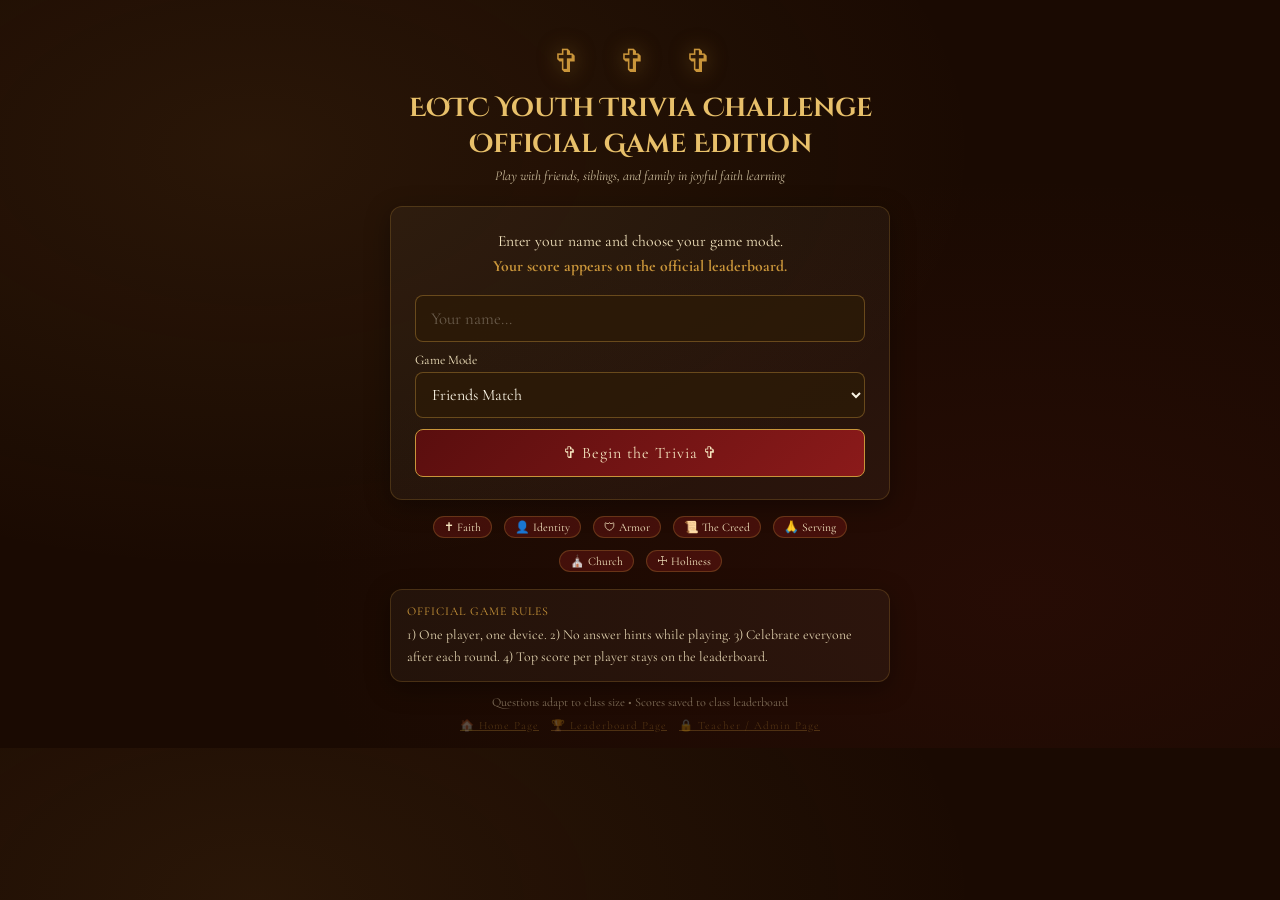
<file: index.html>
<!DOCTYPE html>
<html lang="en">
<head>
<meta charset="UTF-8">
<meta name="viewport" content="width=device-width, initial-scale=1.0">
<title>EOTC Youth Trivia Challenge — Official Game</title>
<link href="https://fonts.googleapis.com/css2?family=Cinzel+Decorative:wght@400;700&family=Cormorant+Garamond:ital,wght@0,400;0,600;1,400&display=swap" rel="stylesheet">
<link rel="stylesheet" href="styles.css">

</head>
<body>
<div class="wrap">

<!-- ══ NAME SCREEN ══ -->
<div id="s-name" class="screen active">
  <div style="max-width:500px;margin:0 auto;padding-top:26px;">
    <div style="text-align:center;margin-bottom:22px;">
      <span class="cross">✞ ✞ ✞</span>
      <h1 class="title">EOTC Youth Trivia Challenge<br>Official Game Edition</h1>
      <p class="subtitle">Play with friends, siblings, and family in joyful faith learning</p>
    </div>
    <div class="card" style="margin-bottom:13px;">
      <p style="color:var(--goldP);font-size:.98rem;margin-bottom:16px;line-height:1.6;text-align:center;">
        Enter your name and choose your game mode.<br>
        <strong style="color:var(--gold);">Your score appears on the official leaderboard.</strong>
      </p>
      <input type="text" id="ni" placeholder="Your name..." maxlength="30">
      <div style="margin-top:10px;">
        <label for="gm" style="color:var(--goldP);font-size:.82rem;display:block;margin-bottom:4px;">Game Mode</label>
        <select id="gm" style="width:100%;padding:11px 12px;background:rgba(44,26,8,.85);border:1.5px solid rgba(201,149,58,.4);border-radius:8px;color:var(--parch);font-family:'Cormorant Garamond',serif;font-size:1rem;outline:none;">
          <option value="Friends Match">Friends Match</option>
          <option value="Family Night">Family Night</option>
          <option value="Youth Group Arena">Youth Group Arena</option>
        </select>
      </div>
      <p class="err" id="ne" style="display:none;"></p>
      <button class="btn btn-p btn-w" style="margin-top:11px;padding:13px;font-size:1rem;" onclick="startQ()">✞ Begin the Trivia ✞</button>
    </div>
    <!-- PIN entry for students if teacher shared one -->
    <div class="card" id="pin-entry-card" style="margin-bottom:13px;display:none;">
      <p style="color:var(--goldP);font-size:.9rem;margin-bottom:10px;text-align:center;">
        🔑 Enter the <strong style="color:var(--gold);">Session PIN</strong> your teacher gave you:
      </p>
      <input type="text" id="student-pin" placeholder="Session PIN..." maxlength="8" style="text-align:center;font-size:1.3rem;letter-spacing:6px;">
      <p class="err" id="spe" style="display:none;"></p>
    </div>
    <div style="display:flex;flex-wrap:wrap;gap:6px;justify-content:center;margin-bottom:14px;">
      <span class="tag">✝ Faith</span><span class="tag">👤 Identity</span><span class="tag">🛡 Armor</span>
      <span class="tag">📜 The Creed</span><span class="tag">🙏 Serving</span><span class="tag">⛪ Church</span><span class="tag">☩ Holiness</span>
    </div>
    <div class="card" style="margin-bottom:13px;padding:14px 16px;">
      <div style="color:var(--gold);font-size:.75rem;letter-spacing:1px;text-transform:uppercase;margin-bottom:6px;">Official Game Rules</div>
      <p style="color:var(--goldP);font-size:.86rem;line-height:1.55;opacity:.9;">1) One player, one device. 2) No answer hints while playing. 3) Celebrate everyone after each round. 4) Top score per player stays on the leaderboard.</p>
    </div>
    <p style="text-align:center;color:var(--goldP);opacity:.45;font-size:.76rem;margin-bottom:10px;" id="q-count-info">Questions adapt to class size • Scores saved to class leaderboard</p>
    <div style="text-align:center;display:flex;gap:12px;justify-content:center;flex-wrap:wrap;">
      <a class="alink" href="home.html">🏠 Home Page</a>
      <a class="alink" href="leaderboard.html">🏆 Leaderboard Page</a>
      <a class="alink" href="admin.html">🔒 Teacher / Admin Page</a>
    </div>
  </div>
</div>

<!-- ══ QUIZ SCREEN ══ -->
<div id="s-quiz" class="screen">
  <div style="text-align:center;padding:16px 0 12px;">
    <span style="font-size:1.5rem;color:var(--gold);letter-spacing:10px;">✞ ✞ ✞</span>
    <h2 style="font-family:'Cinzel Decorative',serif;font-size:clamp(.82rem,2.2vw,1.15rem);color:var(--goldL);margin-top:3px;">EOTC Youth Trivia Challenge</h2>
    <p id="pa" style="color:var(--gold);font-size:.8rem;font-style:italic;margin-top:2px;"></p>
  </div>
  <div class="sboard">
    <div class="sbox"><div class="sl">Score</div><div class="sv" id="sv">0</div></div>
    <div class="sbox"><div class="sl">Question</div><div class="sv" id="qc">1/5</div></div>
    <div class="sbox"><div class="sl">Streak 🔥</div><div class="sv" id="stk">0</div></div>
  </div>
  <div class="prog-w"><div class="prog-f" id="pf" style="width:0%"></div></div>
  <div class="card" style="margin-bottom:14px;">
    <div class="qmeta" id="qn">Question 1</div>
    <div class="qlesson" id="ql"></div>
    <div class="qcat" id="qcat"></div>
    <div class="qtext" id="qt"></div>
  </div>
  <div class="ogrid" id="og"></div>
  <button class="btn btn-gh btn-w" id="hb" onclick="useHint()" style="padding:10px;font-size:.85rem;letter-spacing:1px;display:none;margin-bottom:10px;">Hint (-0.5 point, removes one wrong choice)</button>
  <div class="fb" id="fb"><div class="fbt" id="fbt"></div><div class="fbx" id="fbx"></div></div>
  <button class="btn btn-p btn-w" id="nb" onclick="nextQ()" disabled style="padding:12px;font-size:.9rem;letter-spacing:2px;display:none;">Next Question →</button>
</div>

<!-- ══ RESULTS SCREEN ══ -->
<div id="s-results" class="screen">
  <div style="max-width:560px;margin:0 auto;padding:32px 14px;text-align:center;">
    <span class="gcross">✞</span>
    <h2 style="font-family:'Cinzel Decorative',serif;color:var(--goldL);font-size:clamp(1rem,2.8vw,1.65rem);margin-bottom:6px;">Quiz Complete, <span id="rn"></span>!</h2>
    <div class="final" id="fs">0</div>
    <div style="color:var(--goldP);font-size:.86rem;margin-bottom:14px;opacity:.75;">out of <span id="tot-q"></span> correct (<span id="fp"></span>%)</div>
    <div class="rbadge" id="rb"></div>
    <p id="rm" style="color:var(--goldP);font-size:.93rem;font-style:italic;max-width:410px;margin:0 auto 22px;line-height:1.7;"></p>
    <div class="card" style="text-align:left;margin-bottom:20px;">
      <div style="color:var(--gold);font-size:.68rem;letter-spacing:2px;text-transform:uppercase;text-align:center;margin-bottom:11px;font-weight:700;">⚜ Class Leaderboard Preview ⚜</div>
      <div id="ml"></div>
    </div>
    <div style="display:flex;gap:9px;justify-content:center;flex-wrap:wrap;">
      <button class="btn btn-gh" onclick="goHome()">✝ Play Again</button>
      <button class="btn btn-g" onclick="showLB()">⚜ Full Leaderboard</button>
    </div>
    <p style="margin-top:12px;color:var(--goldP);opacity:.6;font-size:.78rem;">Official EOTC Youth Trivia Game • Friendly play for children, youth, and families</p>
  </div>
</div>

<!-- ══ LEADERBOARD SCREEN ══ -->
<div id="s-lb" class="screen">
  <div style="max-width:680px;margin:0 auto;padding:26px 12px;">
    <div style="text-align:center;margin-bottom:22px;">
      <span style="font-size:1.7rem;color:var(--gold);letter-spacing:11px;display:block;margin-bottom:7px;">⚜ ⚜ ⚜</span>
      <h2 style="font-family:'Cinzel Decorative',serif;color:var(--goldL);font-size:clamp(1rem,2.8vw,1.55rem);margin-bottom:4px;">Class Leaderboard</h2>
      <p id="lbc" style="color:var(--goldP);font-size:.83rem;opacity:.68;font-style:italic;"></p>
    </div>
    <div id="lbl"></div>
    <div style="text-align:center;margin-top:20px;"><button class="btn btn-g" onclick="goHome()">✞ Back to Home</button></div>
  </div>
</div>

<!-- ══ ADMIN LOGIN ══ -->
<div id="s-al" class="screen">
  <div style="max-width:400px;margin:0 auto;padding:50px 18px;text-align:center;">
    <div style="font-size:1.9rem;color:var(--gold);margin-bottom:12px;">🔒</div>
    <h2 style="font-family:'Cinzel Decorative',serif;color:var(--goldL);font-size:1.3rem;margin-bottom:5px;">Teacher / Admin Access</h2>
    <p style="color:var(--goldP);opacity:.68;font-size:.86rem;margin-bottom:20px;font-style:italic;" id="admin-login-help">Enter your Teacher/Admin access code</p>
    <div class="card">
      <p style="color:var(--goldP);font-size:.88rem;margin-bottom:12px;">Enter your access code to open the Admin Panel:</p>
      <input type="password" id="pi" placeholder="Access code" maxlength="20" onkeydown="if(event.key==='Enter')chkPin()">
      <p class="err" id="pe" style="display:none;margin-top:5px;"></p>
      <button class="btn btn-g btn-w" style="margin-top:11px;padding:12px;" onclick="chkPin()">🔓 Enter Admin Panel</button>
    </div>
    <div class="card" id="setup-card" style="display:none;margin-top:12px;text-align:left;">
      <p style="color:var(--goldL);font-size:.9rem;font-weight:700;margin-bottom:8px;text-align:center;">First-Time Setup</p>
      <p style="color:var(--goldP);font-size:.8rem;opacity:.8;margin-bottom:10px;text-align:center;">Create both Teacher/Admin PIN and Student PIN below.</p>
      <label style="color:var(--goldP);font-size:.78rem;">Teacher/Admin PIN</label>
      <input type="password" id="setup-admin-pin" maxlength="8" placeholder="4-8 digits" style="margin-top:4px;margin-bottom:8px;">
      <label style="color:var(--goldP);font-size:.78rem;">Confirm Teacher/Admin PIN</label>
      <input type="password" id="setup-admin-pin-confirm" maxlength="8" placeholder="Repeat Admin PIN" style="margin-top:4px;margin-bottom:8px;">
      <label style="color:var(--goldP);font-size:.78rem;">Student Session PIN</label>
      <input type="password" id="setup-student-pin" maxlength="8" placeholder="4-8 digits" style="margin-top:4px;margin-bottom:8px;">
      <label style="color:var(--goldP);font-size:.78rem;">Confirm Student Session PIN</label>
      <input type="password" id="setup-student-pin-confirm" maxlength="8" placeholder="Repeat Student PIN" style="margin-top:4px;margin-bottom:8px;">
      <p class="err" id="setup-err" style="display:none;margin-bottom:8px;"></p>
      <button class="btn btn-g btn-w" style="padding:10px;" onclick="savePinSetup()">Save Setup</button>
    </div>
    <button onclick="goHome()" style="background:none;border:none;color:rgba(201,149,58,.38);font-size:.78rem;cursor:pointer;margin-top:13px;font-family:'Cormorant Garamond',serif;">← Back to Home</button>
  </div>
</div>

<!-- ══ ADMIN PANEL ══ -->
<div id="s-admin" class="screen">
  <div class="aheader">
    <div>
      <div style="font-size:1.3rem;color:var(--gold);margin-bottom:1px;">🔒 Admin Panel</div>
      <div style="color:var(--goldP);font-size:.78rem;opacity:.62;">Official Game Control Center — EOTC Youth Trivia Challenge</div>
    </div>
    <div style="display:flex;gap:7px;flex-wrap:wrap;">
      <button class="btn btn-gh" style="font-size:.76rem;padding:7px 12px;" onclick="loadAdmin()">🔄 Refresh</button>
      <button class="btn btn-gh" style="font-size:.76rem;padding:7px 12px;" onclick="changeAdminCode()">🔐 Change Admin Code</button>
      <button class="btn btn-gh" style="font-size:.76rem;padding:7px 12px;" onclick="setStudentPin()">🧑‍🎓 Set Student PIN</button>
      <button class="btn btn-gh" style="font-size:.76rem;padding:7px 12px;" onclick="regenPin()">🔑 New PIN</button>
      <button class="btn btn-gh" style="font-size:.76rem;padding:7px 12px;" onclick="adminLogout()">🔒 Logout</button>
    </div>
  </div>
  <!-- Current PIN display in admin -->
  <div style="margin-bottom:18px;">
    <div class="current-pin-badge">
      <span style="color:var(--goldP);font-size:.8rem;">📌 Current Session PIN:</span>
      <span id="admin-current-pin" style="font-family:'Cinzel Decorative',serif;font-size:1.4rem;color:var(--gold);letter-spacing:6px;"></span>
      <button onclick="copyPin()" style="background:rgba(201,149,58,.15);border:1px solid rgba(201,149,58,.3);color:var(--goldP);border-radius:5px;padding:4px 10px;cursor:pointer;font-size:.75rem;font-family:'Cormorant Garamond',serif;">Copy</button>
    </div>
    <p style="color:var(--goldP);font-size:.78rem;opacity:.6;margin-top:4px;">Share this PIN with students on the home screen to unlock the quiz session.</p>
  </div>
  <!-- Q count per player setting -->
  <div class="card" style="margin-bottom:18px;">
    <div style="display:flex;align-items:center;gap:16px;flex-wrap:wrap;">
      <div style="flex:1;">
        <div style="color:var(--goldL);font-size:.88rem;font-weight:700;margin-bottom:3px;">❓ Questions Per Student</div>
        <div style="color:var(--goldP);font-size:.78rem;opacity:.7;">Auto-calculates based on players, or set manually</div>
      </div>
      <div style="display:flex;align-items:center;gap:10px;">
        <label style="color:var(--goldP);font-size:.82rem;">
          <input type="checkbox" id="auto-q" onchange="toggleAutoQ()" style="width:auto;margin-right:5px;" checked>
          Auto
        </label>
        <input type="number" id="manual-q" min="3" max="28" value="5" style="width:70px;padding:7px;font-size:1rem;text-align:center;" disabled>
        <button class="btn btn-g" style="padding:7px 14px;font-size:.8rem;" onclick="saveQCount()">Save</button>
      </div>
      <div style="color:var(--gold);font-size:.85rem;font-weight:bold;" id="current-q-display"></div>
    </div>
  </div>
  <div class="sgrid" id="astats"></div>
  <div class="tabs">
    <button class="tbtn active" onclick="swTab('ta-scores',this)">📋 All Scores</button>
    <button class="tbtn" onclick="swTab('ta-break',this)">📊 Breakdown</button>
    <button class="tbtn" onclick="swTab('ta-topics',this)">📚 Topics</button>
    <button class="tbtn" onclick="swTab('ta-manage',this)">⚙️ Manage</button>
  </div>
  <div id="ta-scores" class="tpane active">
    <div style="color:var(--gold);font-size:.66rem;letter-spacing:2px;text-transform:uppercase;margin-bottom:11px;font-weight:700;">All Student Scores — Best Score Per Student</div>
    <div style="overflow-x:auto;">
      <table><thead><tr><th>#</th><th>Name</th><th>Score</th><th>Q's</th><th>%</th><th>Rank</th><th>Date</th><th>Action</th></tr></thead>
      <tbody id="stbody"></tbody></table>
    </div>
    <div id="noscore" style="text-align:center;color:var(--goldP);opacity:.5;padding:28px;font-style:italic;display:none;">No scores yet.</div>
  </div>
  <div id="ta-break" class="tpane"><div id="bkcontent"></div></div>
  <div id="ta-topics" class="tpane"><div id="topcontent"></div></div>
  <div id="ta-manage" class="tpane">
    <div style="max-width:480px;">
      <div class="card" style="margin-bottom:12px;">
        <div style="color:var(--goldL);font-size:.92rem;font-weight:700;margin-bottom:5px;">📋 Export Scores</div>
        <p style="color:var(--goldP);font-size:.81rem;margin-bottom:11px;opacity:.73;line-height:1.5;">Copy below into a spreadsheet or email.</p>
        <textarea id="exptxt" readonly></textarea>
      </div>
      <div class="card" style="border-color:rgba(139,26,26,.4);">
        <div style="color:#eb8686;font-size:.92rem;font-weight:700;margin-bottom:5px;">⚠️ Reset Leaderboard</div>
        <p style="color:var(--goldP);font-size:.81rem;margin-bottom:13px;opacity:.73;line-height:1.5;">Permanently delete ALL student scores. Cannot be undone.</p>
        <div id="rconf" style="display:none;margin-bottom:9px;">
          <span style="color:#eb8686;font-size:.83rem;">Are you sure?&nbsp;</span>
          <button class="btn btn-dr" style="padding:6px 13px;font-size:.78rem;" onclick="doReset()">Yes, Reset All</button>
          <button class="btn btn-gh" style="padding:6px 13px;font-size:.78rem;margin-left:5px;" onclick="cancelReset()">Cancel</button>
        </div>
        <button class="btn btn-dr" id="rbtn" onclick="askReset()" style="padding:9px 16px;">🗑 Reset All Scores</button>
      </div>
    </div>
  </div>
</div>

</div><!-- /wrap -->
<script src="script.js"></script>
</body>
</html>
</file>
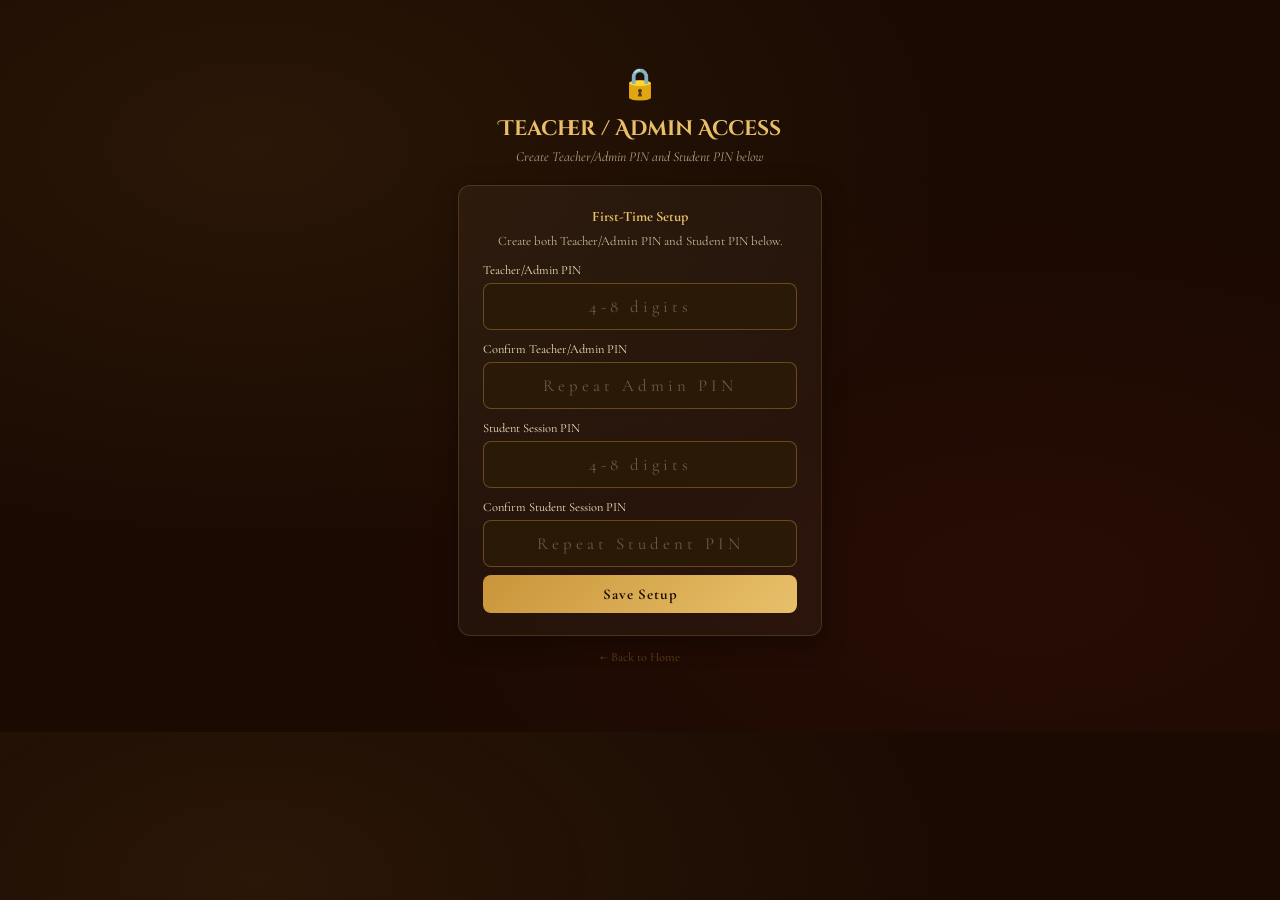
<file: admin.html>
<!DOCTYPE html>
<html lang="en">
<head>
<meta charset="UTF-8">
<meta name="viewport" content="width=device-width, initial-scale=1.0">
<title>EOT Trivia - Admin</title>
<script>
window.location.replace('index.html?page=admin');
</script>
</head>
<body>
<p>Opening Admin page...</p>
<p><a href="index.html?page=admin">Continue</a></p>
</body>
</html>
</file>
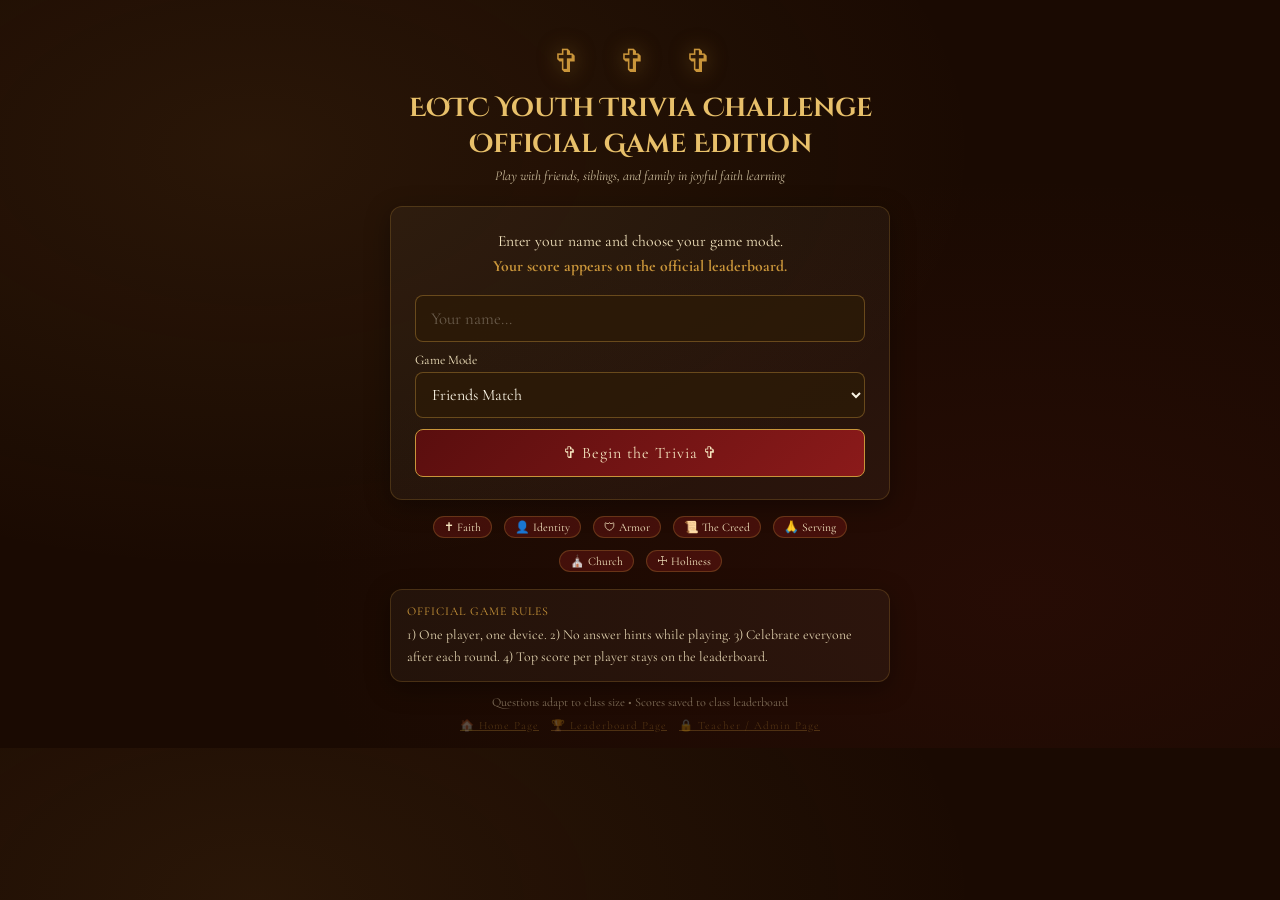
<file: home.html>
<!DOCTYPE html>
<html lang="en">
<head>
<meta charset="UTF-8">
<meta name="viewport" content="width=device-width, initial-scale=1.0">
<title>EOT Trivia - Home</title>
<script>
window.location.replace('index.html');
</script>
</head>
<body>
<p>Opening Home page...</p>
<p><a href="index.html">Continue</a></p>
</body>
</html>
</file>
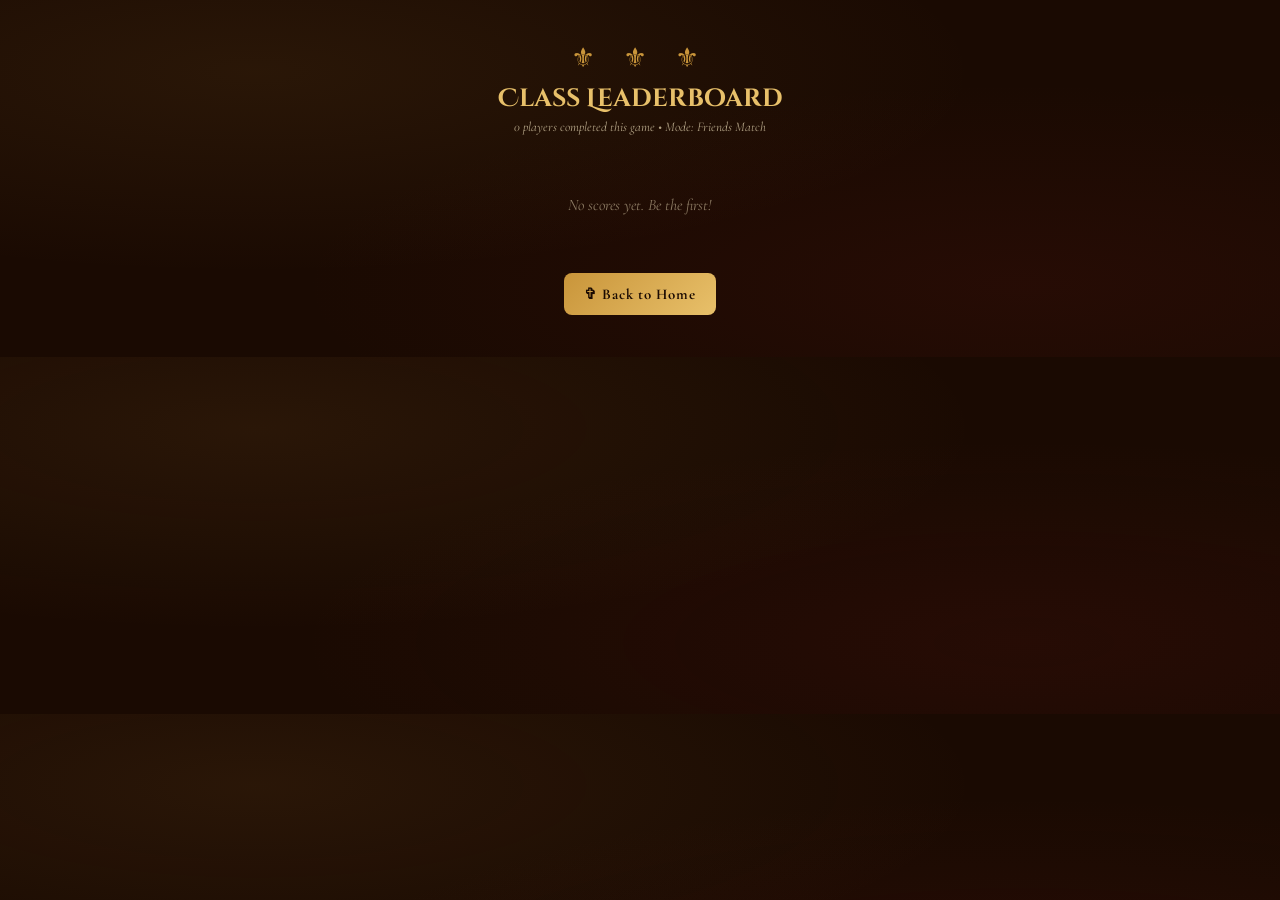
<file: leaderboard.html>
<!DOCTYPE html>
<html lang="en">
<head>
<meta charset="UTF-8">
<meta name="viewport" content="width=device-width, initial-scale=1.0">
<title>EOT Trivia - Leaderboard</title>
<script>
window.location.replace('index.html?page=leaderboard');
</script>
</head>
<body>
<p>Opening Leaderboard page...</p>
<p><a href="index.html?page=leaderboard">Continue</a></p>
</body>
</html>
</file>
<file: styles.css>
:root{--gold:#C9953A;--goldL:#E8C06A;--goldP:#F5E6C0;--crimson:#8B1A1A;--crimsonD:#5A0E0E;--deep:#1A0A02;--parch:#F9F3E3;--greenL:#2D7A4A;--silver:#C0C0C0;}
*{box-sizing:border-box;margin:0;padding:0;}
html,body{font-family:'Cormorant Garamond',serif;background:var(--deep);color:var(--parch);
  background-image:radial-gradient(ellipse at 20% 20%,rgba(201,149,58,.09) 0%,transparent 50%),radial-gradient(ellipse at 80% 80%,rgba(139,26,26,.11) 0%,transparent 50%);}
.wrap{max-width:880px;margin:0 auto;padding:16px;}
.screen{display:none;}.screen.active{display:block;}
/* -- shared -- */
.cross{font-size:2rem;color:var(--gold);letter-spacing:16px;display:block;margin-bottom:10px;text-shadow:0 0 20px rgba(201,149,58,.5);}
.title{font-family:'Cinzel Decorative',serif;font-size:clamp(.95rem,3.2vw,1.65rem);color:var(--goldL);line-height:1.35;}
.subtitle{color:var(--goldP);font-size:.85rem;font-style:italic;opacity:.8;margin-top:5px;}
.card{background:rgba(249,243,227,.04);border:1px solid rgba(201,149,58,.22);border-radius:12px;padding:22px 24px;box-shadow:0 6px 24px rgba(0,0,0,.35);}
.btn{display:inline-block;padding:12px 20px;border-radius:8px;cursor:pointer;font-family:'Cormorant Garamond',serif;font-size:.93rem;letter-spacing:1px;border:none;transition:all .2s;text-align:center;}
.btn-p{background:linear-gradient(135deg,var(--crimsonD),var(--crimson));border:1px solid var(--gold);color:var(--goldP);}
.btn-p:hover{background:linear-gradient(135deg,var(--crimson),#a52020);transform:translateY(-1px);}
.btn-g{background:linear-gradient(135deg,var(--gold),var(--goldL));color:var(--deep);font-weight:700;}
.btn-g:hover{transform:translateY(-2px);box-shadow:0 6px 20px rgba(201,149,58,.4);}
.btn-gh{background:rgba(201,149,58,.08);border:1px solid rgba(201,149,58,.3);color:var(--goldP);}
.btn-dr{background:rgba(139,26,26,.5);border:1px solid var(--crimson);color:#ffaaaa;}
.btn-w{width:100%;}
input{width:100%;padding:12px 15px;background:rgba(44,26,8,.85);border:1.5px solid rgba(201,149,58,.4);border-radius:8px;color:var(--parch);font-family:'Cormorant Garamond',serif;font-size:1.05rem;outline:none;box-sizing:border-box;}
input::placeholder{color:rgba(249,243,227,.3);}
input[type=password]{letter-spacing:4px;text-align:center;}
.err{color:#eb8686;font-size:.8rem;margin-top:5px;}
.tag{background:rgba(139,26,26,.35);border:1px solid rgba(201,149,58,.28);color:var(--goldP);padding:3px 10px;border-radius:20px;font-size:.73rem;display:inline-block;margin:3px;}
/* -- scoreboard -- */
.sboard{display:flex;justify-content:center;gap:12px;margin-bottom:14px;flex-wrap:wrap;}
.sbox{background:rgba(201,149,58,.1);border:1px solid rgba(201,149,58,.28);border-radius:8px;padding:7px 14px;text-align:center;min-width:82px;}
.sl{font-family:'Cinzel Decorative',serif;font-size:.58rem;color:var(--gold);letter-spacing:2px;text-transform:uppercase;}
.sv{font-size:1.65rem;color:var(--goldL);font-weight:600;line-height:1.1;}
.prog-w{background:rgba(255,255,255,.06);border-radius:4px;height:4px;margin-bottom:16px;overflow:hidden;}
.prog-f{height:100%;background:linear-gradient(90deg,var(--crimson),var(--gold));border-radius:4px;transition:width .5s;}
/* -- question -- */
.qmeta{font-family:'Cinzel Decorative',serif;font-size:.6rem;color:var(--gold);letter-spacing:3px;text-transform:uppercase;margin-bottom:4px;}
.qlesson{font-size:.6rem;color:rgba(201,149,58,.5);margin-bottom:8px;}
.qcat{display:inline-block;background:rgba(139,26,26,.4);border:1px solid rgba(201,149,58,.28);color:var(--goldP);font-size:.66rem;letter-spacing:1.5px;text-transform:uppercase;padding:2px 7px;border-radius:3px;margin-bottom:13px;}
.qtext{font-size:clamp(.97rem,2.2vw,1.16rem);line-height:1.65;}
/* -- options -- */
.ogrid{display:grid;grid-template-columns:1fr 1fr;gap:8px;margin-bottom:12px;}
@media(max-width:540px){.ogrid{grid-template-columns:1fr;}.wrap{padding:10px;}}
.obtn{background:rgba(44,26,8,.85);border:1.5px solid rgba(201,149,58,.28);border-radius:8px;padding:11px 12px;cursor:pointer;text-align:left;color:var(--parch);font-family:'Cormorant Garamond',serif;font-size:.91rem;line-height:1.4;transition:all .2s;width:100%;}
.obtn:hover:not(:disabled){border-color:var(--gold);background:rgba(201,149,58,.1);transform:translateY(-2px);}
.obtn.correct{background:rgba(27,77,46,.7);border-color:var(--greenL);}
.obtn.wrong{background:rgba(139,26,26,.7);border-color:var(--crimson);opacity:.75;}
.obtn:disabled{cursor:default;}
.oletter{font-family:'Cinzel Decorative',serif;font-size:.64rem;color:var(--gold);margin-right:6px;font-weight:700;}
/* -- feedback -- */
.fb{border-radius:8px;padding:12px 15px;margin-bottom:12px;display:none;animation:fadeIn .3s ease;}
.fb.show{display:block;}
.fb.ok{background:rgba(27,77,46,.35);border:1px solid var(--greenL);}
.fb.bad{background:rgba(139,26,26,.3);border:1px solid var(--crimson);}
.fbt{font-weight:700;margin-bottom:4px;font-size:.86rem;}
.fb.ok .fbt{color:#6fcf97;}.fb.bad .fbt{color:#eb8686;}
.fbx{color:var(--goldP);font-size:.88rem;line-height:1.6;font-style:italic;}
/* -- results -- */
.final{font-size:3.6rem;color:var(--gold);font-weight:300;line-height:1;margin:13px 0 4px;}
.rbadge{display:inline-block;padding:7px 22px;border-radius:30px;font-weight:700;margin-bottom:18px;font-size:.86rem;}
@keyframes glow{0%,100%{text-shadow:0 0 10px rgba(201,149,58,.4);}50%{text-shadow:0 0 28px rgba(201,149,58,.8);}}
.gcross{font-size:2.2rem;color:var(--gold);animation:glow 2s ease-in-out infinite;display:block;margin-bottom:10px;}
@keyframes fadeIn{from{opacity:0;transform:translateY(5px);}to{opacity:1;transform:translateY(0);}}
/* -- leaderboard -- */
.lbrow{display:flex;align-items:center;gap:11px;border-radius:10px;padding:11px 13px;margin-bottom:7px;border:1px solid rgba(201,149,58,.14);}
.lbrow.top{background:linear-gradient(135deg,rgba(201,149,58,.18),rgba(201,149,58,.06));border-color:rgba(201,149,58,.44);}
.lbrow.alt{background:rgba(249,243,227,.025);}
/* -- admin -- */
.aheader{display:flex;justify-content:space-between;align-items:center;margin-bottom:20px;flex-wrap:wrap;gap:9px;}
.sgrid{display:grid;grid-template-columns:repeat(auto-fit,minmax(120px,1fr));gap:9px;margin-bottom:20px;}
.sstat{background:rgba(201,149,58,.08);border:1px solid rgba(201,149,58,.22);border-radius:10px;padding:12px 9px;text-align:center;}
.ssv{font-size:1.5rem;color:var(--goldL);font-weight:600;}
.tabs{display:flex;border-bottom:1px solid rgba(201,149,58,.2);margin-bottom:18px;overflow-x:auto;}
.tbtn{padding:9px 15px;cursor:pointer;border:none;background:transparent;border-bottom:2px solid transparent;color:var(--goldP);font-family:'Cormorant Garamond',serif;font-size:.86rem;letter-spacing:1px;transition:all .2s;white-space:nowrap;}
.tbtn.active{border-bottom-color:var(--gold);color:var(--goldL);background:rgba(201,149,58,.09);}
.tpane{display:none;}.tpane.active{display:block;}
table{width:100%;border-collapse:collapse;font-family:'Cormorant Garamond',serif;}
th{padding:9px 11px;text-align:left;color:var(--gold);font-size:.66rem;letter-spacing:2px;text-transform:uppercase;font-weight:700;border-bottom:1px solid rgba(201,149,58,.3);}
td{padding:9px 11px;border-bottom:1px solid rgba(201,149,58,.07);font-size:.9rem;}
tr:nth-child(even){background:rgba(249,243,227,.015);}
textarea{width:100%;height:145px;background:rgba(0,0,0,.3);border:1px solid rgba(201,149,58,.2);border-radius:6px;color:var(--goldP);font-family:monospace;font-size:.74rem;padding:9px;resize:none;box-sizing:border-box;}
.alink{background:none;border:none;color:rgba(201,149,58,.28);font-size:.7rem;cursor:pointer;font-family:'Cormorant Garamond',serif;letter-spacing:1px;}
/* -- PIN display -- */
.pin-display{background:linear-gradient(135deg,rgba(201,149,58,.15),rgba(139,26,26,.1));border:2px solid var(--gold);border-radius:12px;padding:18px 24px;text-align:center;margin-bottom:16px;}
.pin-number{font-family:'Cinzel Decorative',serif;font-size:2.8rem;color:var(--gold);letter-spacing:12px;text-shadow:0 0 20px rgba(201,149,58,.4);}
.pin-label{font-size:.72rem;color:var(--goldP);letter-spacing:2px;text-transform:uppercase;margin-bottom:8px;opacity:.8;}
/* -- waiting -- */
.waiting-pulse{animation:pulse 1.5s ease-in-out infinite;}
@keyframes pulse{0%,100%{opacity:1;}50%{opacity:.4;}}
/* -- PIN badge in admin -- */
.current-pin-badge{background:rgba(201,149,58,.12);border:1px solid rgba(201,149,58,.4);border-radius:8px;padding:8px 16px;display:inline-flex;align-items:center;gap:10px;margin-bottom:16px;}
</file>
